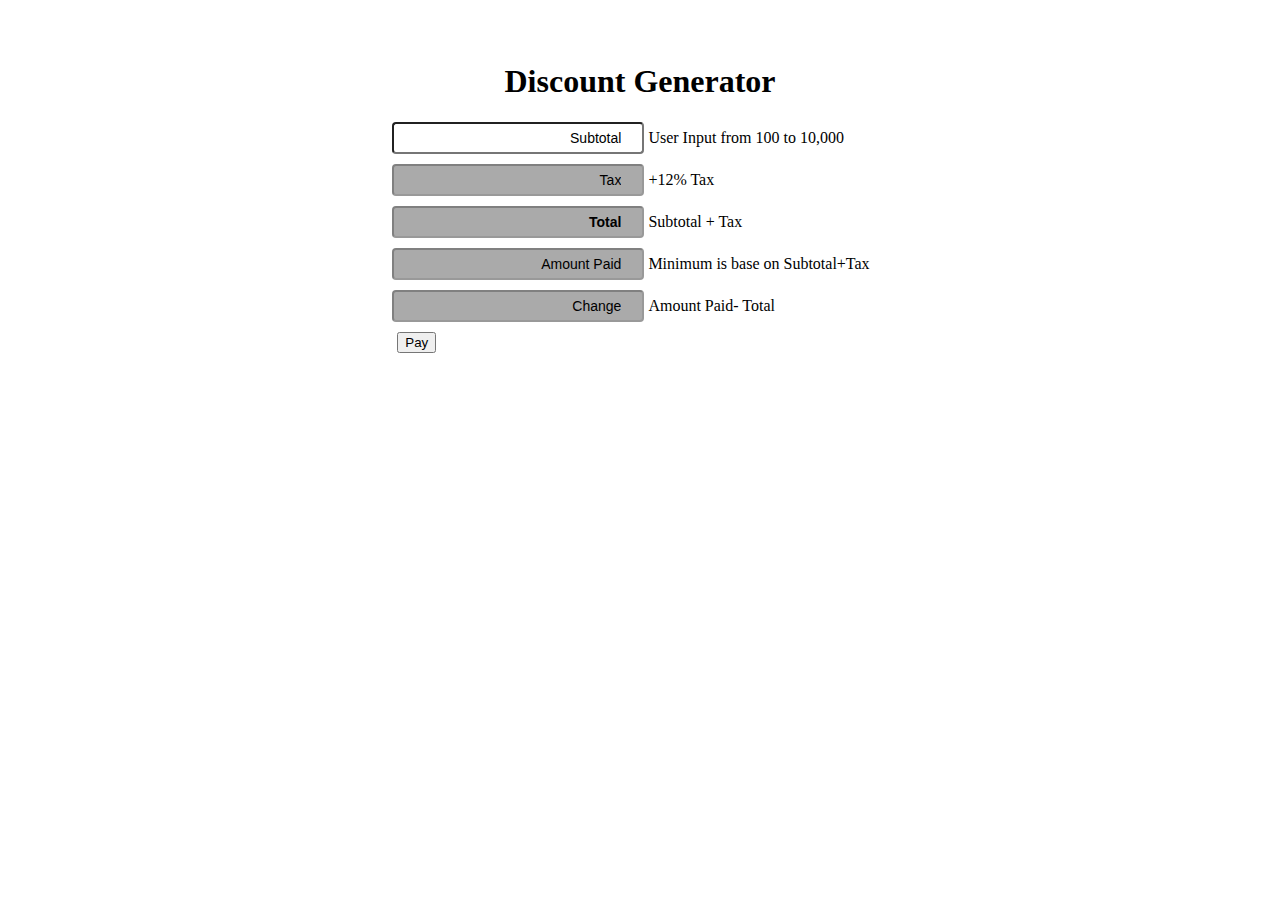
<file: index.html>
<html lang="en">

<head>
    <meta charset="UTF-8">
    <meta name="viewport" content="width=device-width, initial-scale=1.0">
    <link rel="stylesheet" href="css/styles.css">
    <link href="https://cdn.jsdelivr.net/npm/bootstrap@5.0.0-beta2/dist/css/bootstrap.min.css" rel="stylesheet" integrity="sha384-BmbxuPwQa2lc/FVzBcNJ7UAyJxM6wuqIj61tLrc4wSX0szH/Ev+nYRRuWlolflfl" crossorigin="anonymous">
    <title>PA-3</title>
</head>

<body>
    <div class="container">
        <div class="row">
            <div class="card" style="width: 100%;">
                <h1>Discount Generator</h1>
                <div class="card-body">
                  <form action="#" action="" method="#" id="mainform" name="mainform">
                <div class="col-mm">
                    <input type="number" id="subtotal" name="subtotal" placeholder="Subtotal" min="100" max="10000" oninput="mainForm()">
                    <label for="subtotal">User Input from 100 to 10,000</label>
                </div>
                <div class="col-sm">
                    <input class="icol" type="number" id="tax" name="tax" placeholder="Tax" value="" disabled>
                    <label for="tax">+12% Tax</label>
                </div>
                <div class="col-sm">
                    <input class="icol" type="number" id="total" name="total" placeholder="Total" value="" disabled>
                    <label for="tax">Subtotal + Tax</label>
                </div>
                <div class="col-sm">
                    <input class="icol" type="number" id="amountpaid" name="amountpaid" placeholder="Amount Paid" value="" disabled oninput="changeVal()">
                <label for="tax">Minimum is base on Subtotal+Tax</label>
                </div>
                <div class="col-sm">
                    <input class="icol" type="number" id="change" name="change" placeholder="Change" value="" disabled>
                    <label for="tax">Amount Paid- Total</label>
                </div>
                <div class="col-sm dwid">
                    <button id="pay" type="button" class="btn btn-danger left" onclick="my()">Pay</button>
                </div>
                
                
            </form>
                </div>
              </div>
            
        </div>
        
    </div>
    <br>
        
</body>
<script src="/js/my.js"></script>
<script src="https://cdn.jsdelivr.net/npm/bootstrap@5.0.0-beta2/dist/js/bootstrap.bundle.min.js" integrity="sha384-b5kHyXgcpbZJO/tY9Ul7kGkf1S0CWuKcCD38l8YkeH8z8QjE0GmW1gYU5S9FOnJ0" crossorigin="anonymous"></script>
</html>
</file>
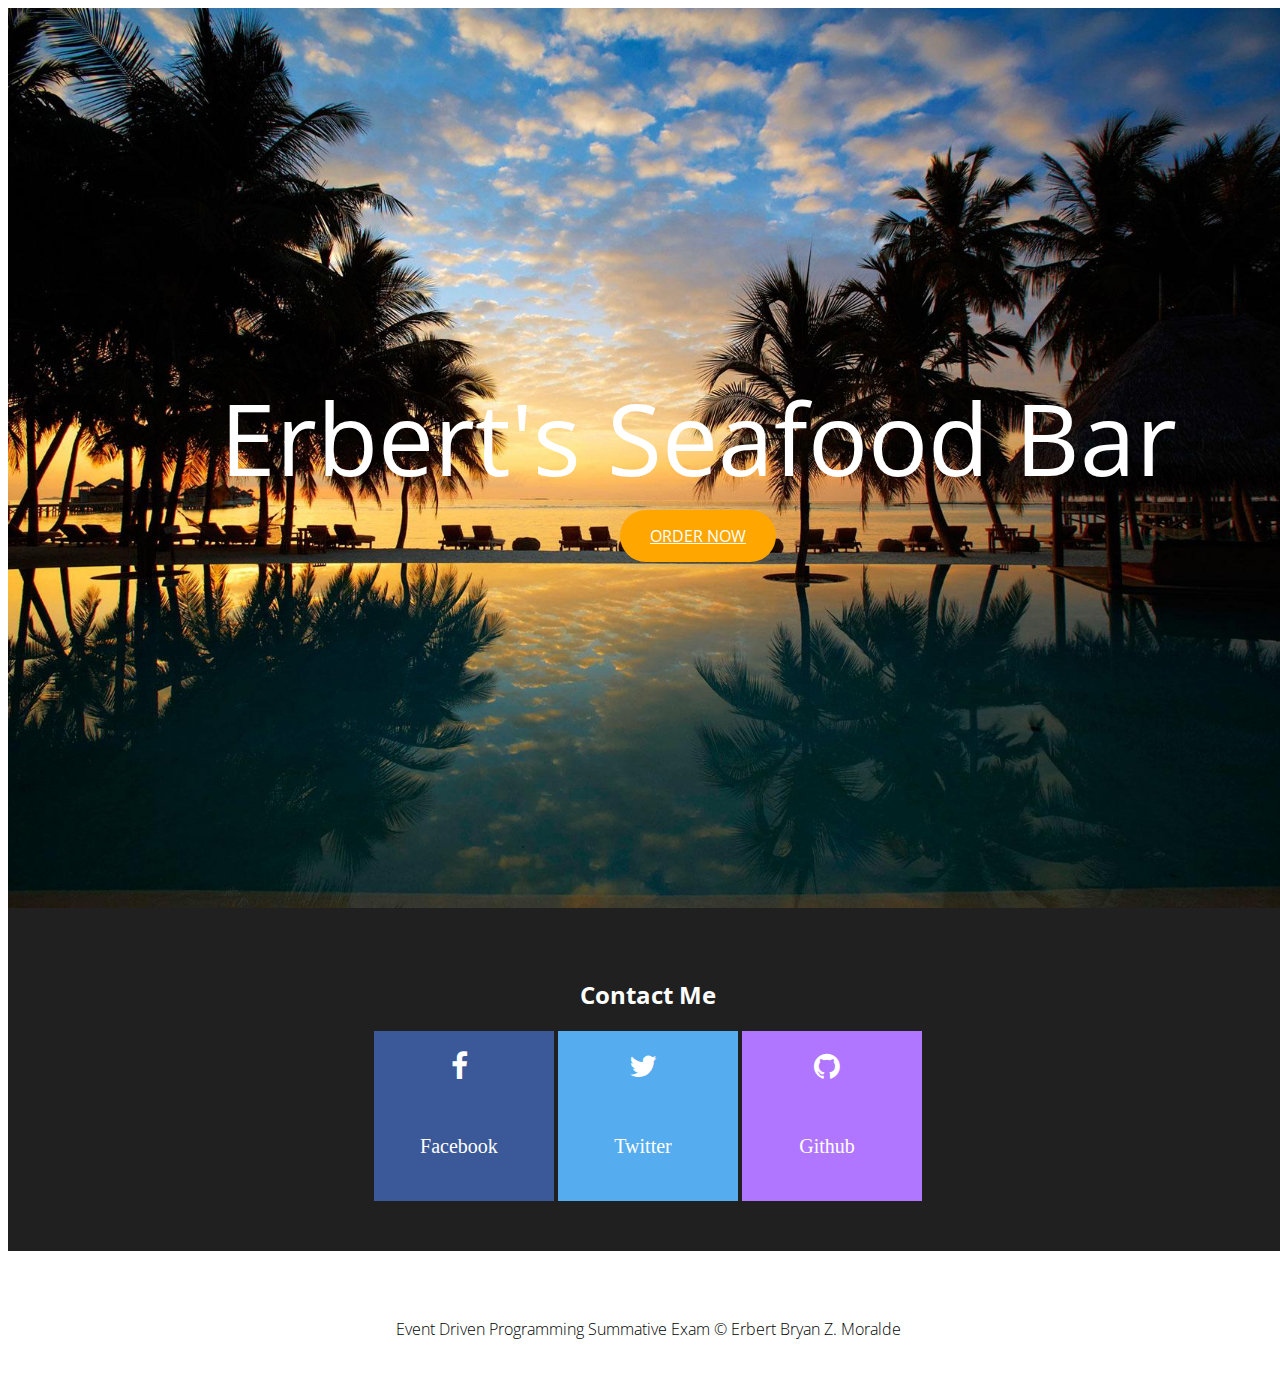
<file: LandingPage.html>
<!DOCTYPE html>
<html lang="en">
<head>
    <meta charset="utf-8">
    <meta http-equiv="X-UA-Compatible" content="IE=edge">
    <meta name="viewport" content="width=device-width, initial-scale=1">
    <title>Welcome</title>
    <link rel="icon" href="images/fish.png">
    <link href="https://cdn.jsdelivr.net/npm/bootstrap@5.0.0-beta2/dist/css/bootstrap.min.css" rel="stylesheet" integrity="sha384-BmbxuPwQa2lc/FVzBcNJ7UAyJxM6wuqIj61tLrc4wSX0szH/Ev+nYRRuWlolflfl" crossorigin="anonymous">
    <link rel="stylesheet" href="https://cdnjs.cloudflare.com/ajax/libs/font-awesome/4.7.0/css/font-awesome.min.css">
    <link href="css/style.css" rel="stylesheet">
    <link href='http://fonts.googleapis.com/css?family=Open+Sans:300italic,400italic,600italic,700italic,800italic,400,300,600,700,800' rel='stylesheet' type='text/css'>
</head>
<body>
    <header>
        <div class="header-content">
            <div class="header-content-inner">
                <h1><b>Erbert's Seafood Bar</b></h1>
                <a href="OrderList.html" class="btn btn-warning btn-lg">ORDER NOW</a>
            </div>
        </div>
    </header>
    <footer class="page-footer">
        <div class="contact">
        	<div class="container">
				<h2 class="section-heading">Contact Me</h2>
                <div class="media">
                    <a href="https://www.facebook.com/YuriX0X0/" class="fa fa-facebook"><p><span class="glyphicon glyphicon-earphone"></span><br> Facebook</p></a>
                    <a href="https://www.twitter.com/ErbertVEVO/" class="fa fa-twitter"><p><span class="glyphicon glyphicon-earphone"></span><br> Twitter</p></a>
                    <a href="https://github.com/erbertbryan/" class="fa fa-github"><p><span class="glyphicon glyphicon-envelope"></span><br> Github</p></a>
                </div>
        	</div>
        </div>
        <div class="small-print">
        	<div class="container">
        		<p id="pfp">Event Driven Programming Summative Exam &copy; Erbert Bryan Z. Moralde</p>
        	</div>
        </div>      
    </footer>
</body>
</html>
</file>
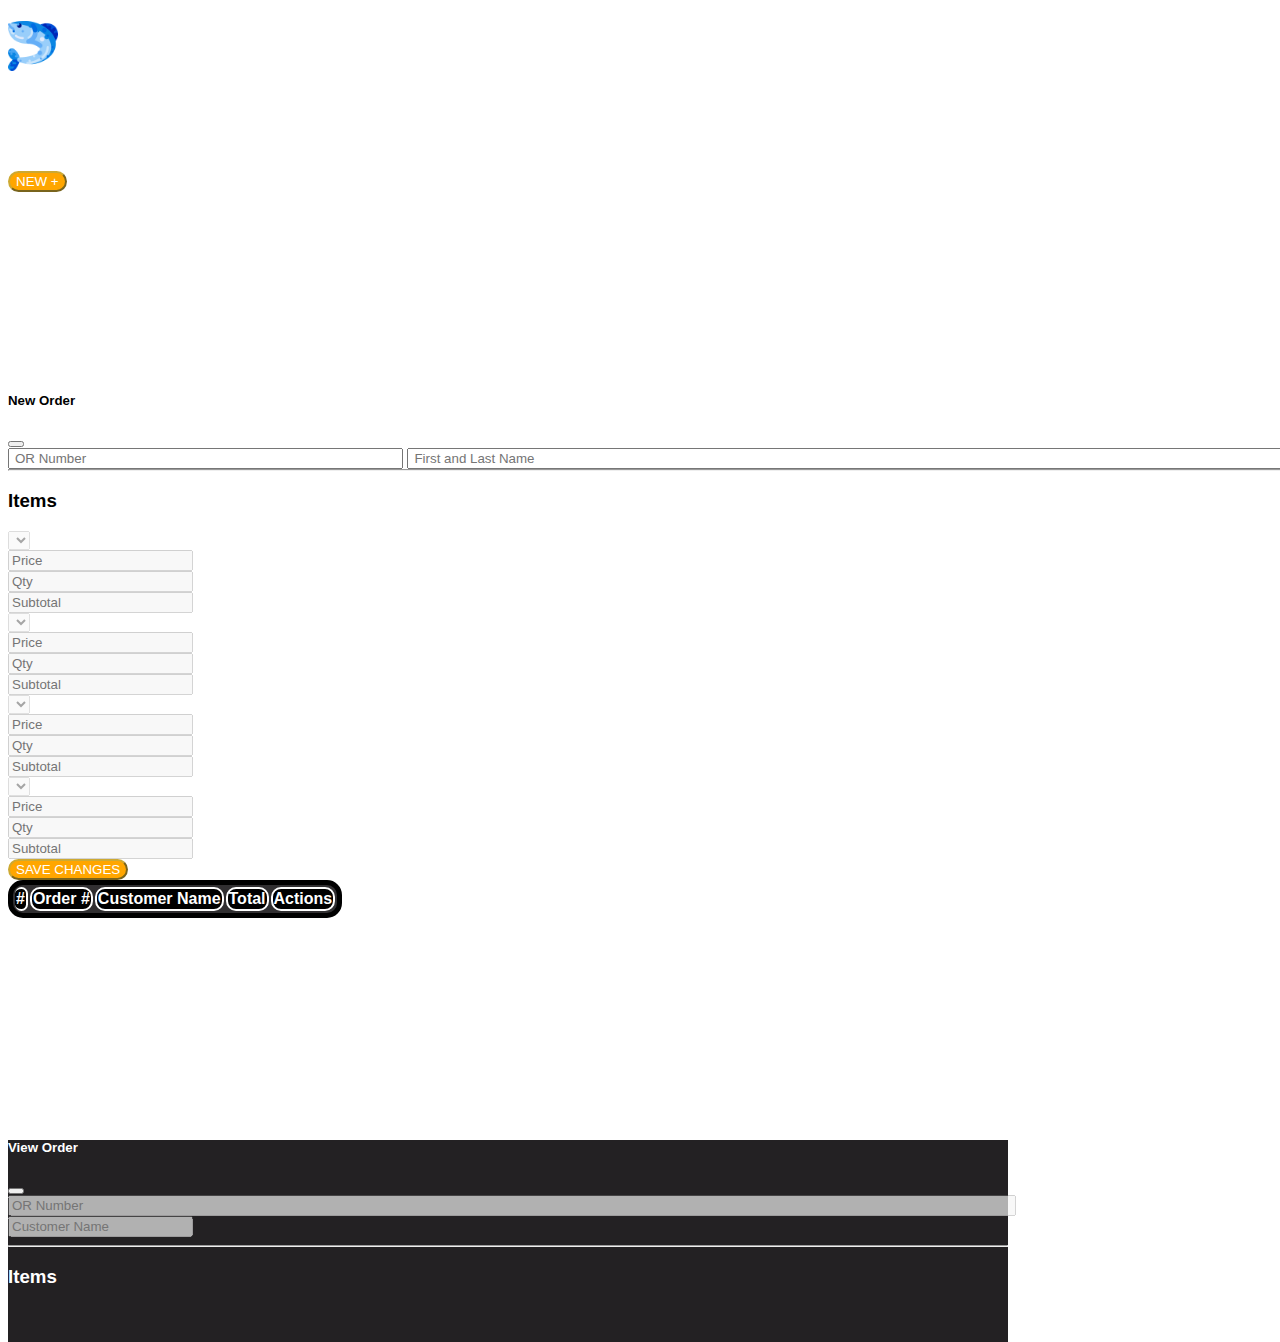
<file: OrderList.html>
<!DOCTYPE html>
<html lang="en">
<head>
    <meta charset="UTF-8">
    <meta http-equiv="X-UA-Compatible" content="IE=edge">
    <meta name="viewport" content="width=device-width, initial-scale=1.0">
    <title>Erbert's Seafood Bar</title>
    <link rel="icon" href="images/fish.png">
    <link rel="stylesheet" href="https://bootswatch.com/4/darkly/bootstrap.css">
    <link rel="stylesheet" href="https://stackpath.bootstrapcdn.com/font-awesome/4.7.0/css/font-awesome.min.css">
    <link href="css/style.css" rel="stylesheet">
    
</head>
<body>
<nav class="navbar navbar-light bg-dark">
    <div class="container-fluid">
      <a class="navbar-brand" href="LandingPage.html"><span>
    <h1 class="navbar-brand brand-name">
        <a href="LandingPage.html"><img class="img-responsive2 nlog"       
        src="images/fish.png">Erbert's Seafood Bar</a>
    </h2>
 </span></a>
      <a class="navbar-brand" href="LandingPage.html"><span><i class="fa fa-mobile" aria-hidden="true"> contact</i></span></a>
    </div>
</nav>
<div class="container mt-5">
  <button type="button" class="btn btn-warning mb-2" style="float: left;" data-bs-toggle="modal" data-bs-target="#newCustomer";>New +</button>

      <div class="modal fade" id="newCustomer" data-bs-backdrop="static" data-bs-keyboard="false" tabindex="-1" aria-labelledby="newCustomerLabel" aria-hidden="true">
        <div class="modal-dialog">
          <div class="modal-content">
            <div class="modal-header">
              <h5 class="modal-title" id="newCustomerLabel">New Order</h5>
              <button type="button" class="btn-close" data-bs-dismiss="modal" aria-label="Close"></button>
            </div>
            <div class="modal-body">
              <form action="">
                  <input type="text" class="form-control" style="padding-left: 5px; width: 20%;" placeholder="OR Number" id="ORNumber">
                  <input type="text" class="form-control" style="padding-left: 5px; width: 70%;" placeholder="First and Last Name" id="customerName">            
              </form>
            </div>
            <div class="modal-body">
                <hr style="margin-top : 0;">
              <form action="">
                  <h3 class="itemTxt">Items</h3>
                  <div class="row">
                      <div class="col-3">
                        <select name="item1" id="item1" style="height: 100%;" disabled>
                            <option value="" selected disabled> </option>
                        </select>
                      </div>
                      <div class="col-3">
                        <input type="text" class="form-control" placeholder="Price" id="price1" disabled>
                      </div>
                      <div class="col-3">
                        <input type="number" min="0" class="form-control" placeholder="Qty" id="qty1" disabled>
                      </div>
                      <div class="col-3">
                        <input type="text" class="form-control" placeholder="Subtotal" id="subtotal1" disabled>
                      </div>
                  </div>       
                  <div class="row">
                      <div class="col-3">
                        <select name="item2" id="item2" style="height: 100%;" disabled>
                            <option value="" selected disabled> </option>
                         
                        </select>
                      </div>
                      <div class="col-3">
                        <input type="text" class="form-control" placeholder="Price" id="price2" disabled>
                      </div>
                      <div class="col-3">
                        <input type="number" min="0" class="form-control" placeholder="Qty" id="qty2" disabled>
                      </div>
                      <div class="col-3">
                        <input type="text" class="form-control" placeholder="Subtotal" id="subtotal2" disabled>
                      </div>
                  </div>       
                  <div class="row">
                      <div class="col-3">
                        <select name="item3" id="item3" style="height: 100%;" disabled>
                            <option value="" selected disabled> </option>
                        </select>
                      </div>
                      <div class="col-3">
                        <input type="text" class="form-control" placeholder="Price" id="price3" disabled>
                      </div>
                      <div class="col-3">
                        <input type="number" min="0" class="form-control" placeholder="Qty" id="qty3" disabled>
                      </div>
                      <div class="col-3">
                        <input type="text" class="form-control" placeholder="Subtotal" id="subtotal3" disabled >
                      </div>
                  </div>       
                  <div class="row">
                      <div class="col-3">
                        <select name="item4" id="item4" style="height: 100%;" disabled>
                            <option value="" selected disabled> </option>
                        </select>
                      </div>
                      <div class="col-3">
                        <input type="text" class="form-control" placeholder="Price" id="price4" disabled>
                      </div>
                      <div class="col-3">
                        <input type="number" min="0" class="form-control" placeholder="Qty" id="qty4" disabled>
                      </div>
                      <div class="col-3">
                        <input type="text" class="form-control" placeholder="Subtotal" id="subtotal4" disabled>
                      </div>
                  </div>       
              </form>
            </div>
            <div class="modal-footer">
              <button type="button" class="btn btn-warning" id="save" disabled data-bs-dismiss="modal">Save changes</button>
            </div>
          </div>
        </div>
      </div>

<table class="table table-striped" id="displayTable" style="background-color: #312f31; color: white;">
          <tr class="tableItems" >
              <th scope="row" class="text-center">#</th>
              <th scope="row" class="text-center">Order #</th>
              <th scope="row" class="text-center">Customer Name</th>
              <th scope="row" class="text-center">Total</th>
              <th scope="row" class="text-center">Actions</th>
          </tr>
      </table>
      
      <div class="modal fade" id="viewItem" tabindex="-1" aria-labelledby="viewItemLabel" aria-hidden="true" style="padding-right: 500px;">
        <div class="modal-dialog">
          <div class="modal-content" style="width: 1000px; background-color: #232123">
            <div class="modal-header">
              <h5 class="modal-title" id="viewItemLabel" style="color: white;">View Order</h5>
              <button type="button" class="btn-close" data-bs-dismiss="modal" aria-label="Close"></button>
            </div>
            <div class="modal-body">
              <form action="">
                <input type="text" class="form-control" placeholder="OR Number" style="width: 100%;" id="ORNumberView" disabled>
                <input type="text" class="form-control" placeholder="Customer Name" id="customerNameView" disabled>            
              </form>                  
            </div>

      <div class="modal-body">
        <hr>
          <h3 style="color: white;">Items</h3>
          <div class="container">
            <div class="row" id="viewItemBody" style="width: 100%; justify-content: space-around; align-items: center; display: flex;">
                                  
            </div>
          </div>
          <br>
          <br>
      </div>
    </div>
  </div>
</div>
</div>
    <script src="https://cdn.jsdelivr.net/npm/@popperjs/core@2.9.1/dist/umd/popper.min.js" integrity="sha384-SR1sx49pcuLnqZUnnPwx6FCym0wLsk5JZuNx2bPPENzswTNFaQU1RDvt3wT4gWFG" crossorigin="anonymous"></script>
    <script src="https://cdn.jsdelivr.net/npm/bootstrap@5.0.0-beta3/dist/js/bootstrap.min.js" integrity="sha384-j0CNLUeiqtyaRmlzUHCPZ+Gy5fQu0dQ6eZ/xAww941Ai1SxSY+0EQqNXNE6DZiVc" crossorigin="anonymous"></script>
    <script src="/js/checkval.js"></script>
    <script src="/js/main.js"></script>
</body>
</html>
</file>
<file: css/styles.css>
.buttons{
  position: absolute;
  top:50%;
  right: 0;
  width: 120px;
  transform: translateY(-50%);
}
.dwid {
  width: 40%;
  margin:0 auto;
  float: left;
}
button.left {
  margin-left: 77%;
  float: left;
}
form{
  text-align: center;
}
label{
  width: 240px;
  display: inline-block;
  text-align: left;
}
input{
  width: 20%;
  padding: 6px;
  font-size: 14px;
  border-radius: 4px;
  text-align: right;
}
#total{
  font-weight: bold;
}
.container{
  margin-top: 5%;
}

.col-sm {
  padding-bottom: 10px;
  
}
.col-mm {
  padding-bottom: 10px;
}
::placeholder { /* Chrome, Firefox, Opera, Safari 10.1+ */
  color: black;
  opacity: 1; /* Firefox */
}
.icol {
  background-color: rgb(170, 170, 170);
}
h1 {
  text-align: center;
}
</file>
<file: css/style.css>
html,
body {
    width: 100%;
    height: 100%;
    font-family: 'Open Sans','Helvetica Neue',Arial,sans-serif;
}
.nlog {
    width: 50px;
}
.modal {
    padding-right: 40%; padding-top: 200px;
}
.modal-content {
    width: 250%
}
a {
    color: white;
    -webkit-transition: all .35s;
    -moz-transition: all .35s;
    transition: all .35s;
}
.pfp {
    color: white;
}
a:hover,
a:focus {
    color: rgb(255, 166, 0);
}

p {
    font-size: 16px;
    line-height: 1.5;
}
h1{
    font-weight: bold;
}
header {
    position: relative;
    width: 100%;
    min-height: auto;
    text-align: center;
    color: #fff;
    background-image: url('/images/header.jpg');
    background-color: black;
    background-position: center;
    -webkit-background-size: cover;
    -moz-background-size: cover;
    background-size: cover;
    -o-background-size: cover;
}

header .header-content {
    position: relative;
    width: 100%;
    padding: 100px 15px 70px;
    text-align: center;
}

header .header-content .header-content-inner h1 {
    margin-top: 0;
    margin-bottom: 20px;
    font-size: 50px;
    font-weight: 300;
}

header .header-content .header-content-inner p {
    margin-bottom: 50px;
    font-size: 16px;
    font-weight: 300;
    color: rgba(255,255,255,.7);
}

@media(min-width:768px) {
    header {
        min-height: 100%;
    }

    header .header-content {
        position: absolute;
        top: 50%;
        padding: 0 50px;
        -webkit-transform: translateY(-50%);
        -ms-transform: translateY(-50%);
        transform: translateY(-50%);
    }

    header .header-content .header-content-inner {
        margin-right: auto;
        margin-left: auto;
        max-width: 1000px;
    }

	header .header-content .header-content-inner h1 {
    	font-size: 100px;
		}

    header .header-content .header-content-inner p {
        margin-right: auto;
        margin-left: auto;
        max-width: 80%;
        font-size: 18px;
    }
}


.page-footer {
	text-align: center;
	}

.page-footer .contact {
	padding: 50px 0;
	background-color: rgb(32, 32, 32);
	color: #fff;
	}

.page-footer .contact p {
	font-size: 20px;
	font-weight: 300;
	}
	

.page-footer .contact .glyphicon {
	font-size: 1px;
	font-weight: bold;
	}
		
.page-footer .small-print {
	padding: 50px 0 40px;
	font-weight: 300;
    background-color: white;
	}

.text-light {
    color: rgba(255,255,255,.7);
}


.btn-default {
    border-color: #fff;
    color: #222;
    background-color: #fff;
    -webkit-transition: all .35s;
    -moz-transition: all .35s;
    transition: all .35s;
}

.btn-default:hover,
.btn-default:focus,
.btn-default.focus,
.btn-default:active,
.btn-default.active,
.open > .dropdown-toggle.btn-default {
    border-color: #eee;
    color: #222;
    background-color: #eee;
}

.btn-default:active,
.btn-default.active,
.open > .dropdown-toggle.btn-default {
    background-image: none;
}
.btn-default .badge {
    color: #fff;
    background-color: #222;
}

.btn-warning {
    border-color: rgb(205, 169, 50);
    color: #fff;
    background-color: rgb(255, 166, 0);
    -webkit-transition: all .35s;
    -moz-transition: all .35s;
    transition: all .35s;
}

.btn-warning:hover,
.btn-warning:focus,
.btn-warning.focus,
.btn-warning:active,
.btn-warning.active,
.open > .dropdown-toggle.btn-warning {
    border-color: yellow;
    color: black;
    background-color: rgb(255, 195, 83);
}

.btn-warning:active,
.btn-warning.active,
.open > .dropdown-toggle.btn-warning {
    background-image: none;
}


.btn-warning .badge {
    color: black;
    background-color: #fff;
}


.btn {
    border-radius: 300px;
    text-transform: uppercase;
}

.btn-lg {
    padding: 15px 30px;
}

img::selection {
    color: #fff;
    background: 0 0;
}

img::-moz-selection {
    color: #fff;
    background: 0 0;
}

.text-warning {
    color: black;
}

.bg-warning {
    background-color: black;
}
/* Style all font awesome icons */
.fa {
    padding: 20px;
    font-size: 30px;
    width: 150px;
    text-align: center;
    text-decoration: none;
  }
  
  /* Add a hover effect if you want */
  .fa:hover {
    opacity: 0.7;
  }
  .fa {
    padding-left: 10px;
  }
  
  /* Set a specific color for each brand */
  
  /* Facebook */
  .fa-facebook {
    background: #3B5998;
    color: white;
  }
  
  /* Twitter */
  .fa-twitter {
    background: #55ACEE;
    color: white;
  }
  /* Twitter */
  .fa-github {
    background: #b176ff;
    color: white;
  }
  a span {
    color:white;
}
table {
    border-collapse:separate;
    border:solid black 5px;
    border-radius:15px;
    -moz-border-radius:15px;
}

td, th {
    border-radius:10px;
    border:solid white 2px;
}

th {
    background-color:black;
}

td:first-child, th:first-child {
     border-left: none;
}
  /*-------------------*/
</file>
